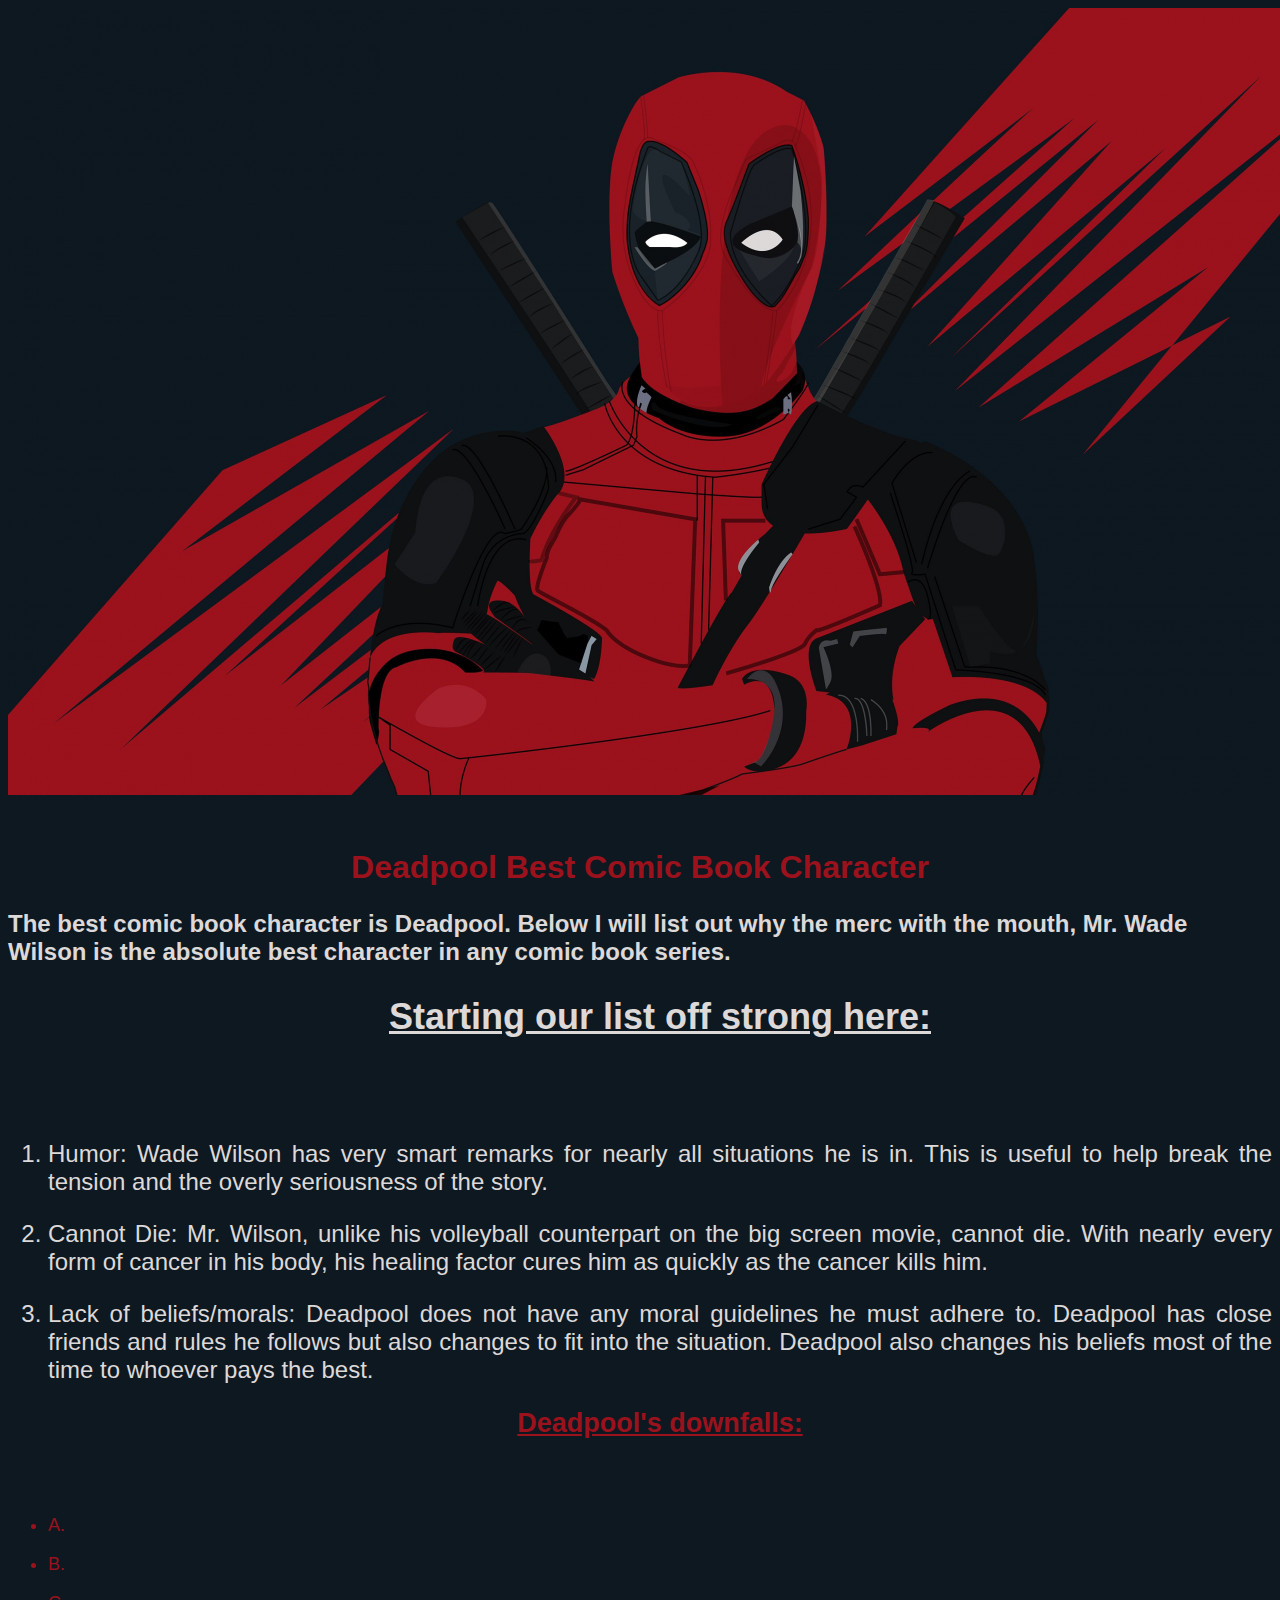
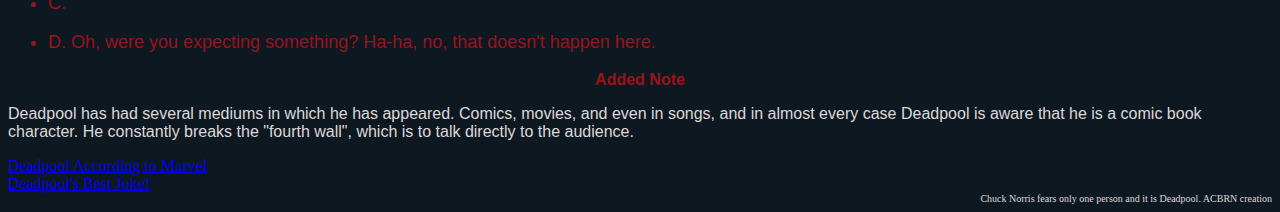
<file: week4/index.html>
<!-- GOAL: Use JavaScript DOM methods to populate some to "all" of your HTML from a .js file 
instead of "hard coding" your HTML into your index.html file. -->

<!DOCTYPE html>
<html lang="en">
  <head>
    <meta charset="UTF-8" />
    <meta name="viewport" content="width=device-width, initial-scale=1.0" />
    <link rel="stylesheet" href="style.css">
    <script src="./index.js"></script>
    <title>Portfolio Work</title>
    <img src="deadpool1.jpg" id="Deadpool" alt="deadpool">
  </head>
  <body>
    <h1 id="Main">Deadpool Best Comic Book Character</h1>
        <p class="Main" id="paragraph">
    The best comic book character is Deadpool. Below I will list out why the
    merc with the mouth, Mr. Wade Wilson is the absolute best character in any comic book
    series.
    </p>
    <ol class="orderlist" id="list1">
        <h2>Starting our list off strong here:</h2>
        <li>
            <p>
            Humor: Wade Wilson has very smart remarks for nearly all situations he is in.
            This is useful to help break the tension and the overly seriousness of the story.
            </p>
        </li>
        <li>
            <p>
            Cannot Die: Mr. Wilson, unlike his volleyball counterpart on the big screen movie, cannot die.
            With nearly every form of cancer in his body, his healing factor cures him as quickly as the cancer kills him.
            </p>
        </li>
        <li>
            <p>
            Lack of beliefs/morals: Deadpool does not have any moral guidelines he must adhere to.
            Deadpool has close friends and rules he follows but also changes to fit into the situation.
            Deadpool also changes his beliefs most of the time to whoever pays the best.
            </p>
        </li>
    </ol>
    <ul class="unorderlist" id="list2">
        <h2>Deadpool's downfalls:</h2>
        <li>
            <p>
                A.
            </p>
            <li>
            <p>
                B.
            </p>
            <li>
            <p>
                C.
            </p>
            <li>
            <p>
                D. Oh, were you expecting something? Ha-ha, no, that doesn't happen here.
            </p>
        </li>
    </ul>
    <h3>Added Note</h3>
        <p>
            Deadpool has had several mediums in which he has appeared. 
            Comics, movies, and even in songs, and in almost every case Deadpool is aware that he is a comic book character. He constantly breaks the "fourth wall", which is to talk directly to the audience.
        </p>
</p>
    <a class="links" href="https://www.marvel.com/characters/deadpool-wade-wilson/in-comics">Deadpool According to Marvel</a>
    <br>
    <a class="links" href="https://shorturl.at/exBG4"> Deadpool's Best Joke!</a>

    <footer>Chuck Norris fears only one person and it is Deadpool. ACBRN creation</footer>
  </body>
</html>
</file>
<file: week4/style.css>
/* utilize the CSS Box Model for padding, margin, and border
utilize a color scheme (max. 4 colors)
1+ class selector
1+ ID selector
1+ complex selector */

/* Colors 
#0e1821
#9b121c
#0f1012
#ddd9d8 */
img{
    width: max-content;
}
body {
    background-color: #0e1821;
    align-content: center;
}
h1 {
    margin-top: 50px;
    color: #9b121c;
    text-align: center;
    font-family: Arial, Helvetica, sans-serif;
}
.Main{
    font-family: Arial, Helvetica, sans-serif;
    font-weight: 700;
    color: #ddd9d8;
    font-size: x-large;
}
h2{
    text-align: center;
    text-decoration: underline;
    padding-bottom: 2em;
}
ol.orderlist{
    color: #ddd9d8;
    font-family: Arial, Helvetica, sans-serif;
}
#list1 {
    text-align: justify;
    font-weight: 400;
    font-size: x-large;
    
}
#list2 {
    color: #9b121c;
    text-align: left;
    font-weight: 400;
    font-size: large;
    font-family: Arial, Helvetica, sans-serif;
}
h3 {
    text-align: center;
    color: #9b121c;
    font-size: medium;
    font-family: Arial, Helvetica, sans-serif;
}
body h3 + p {
    text-align: left;
    color: #ddd9d8;
    font-size: medium;
    font-family: Arial, Helvetica, sans-serif;
}
footer{
    text-align: right;
    color: #ddd9d8;
    font-size: x-small;
}
</file>
